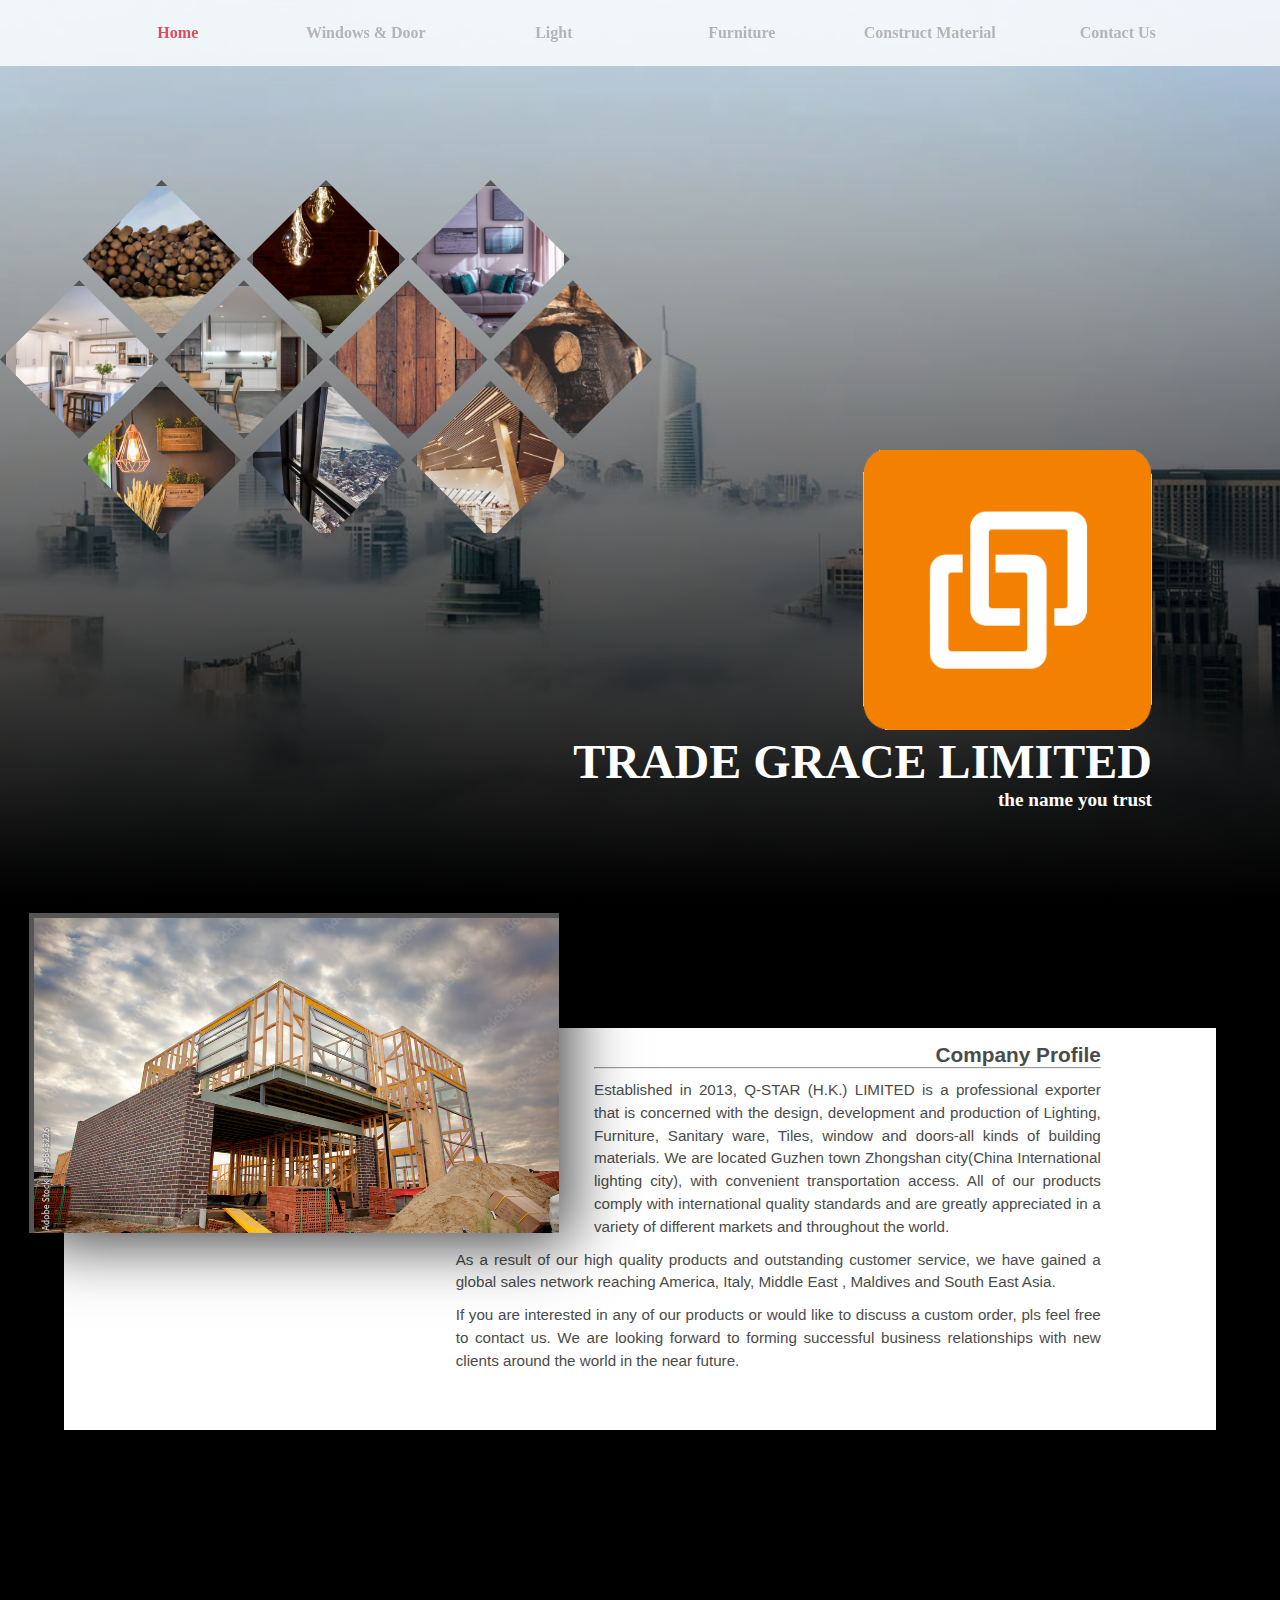
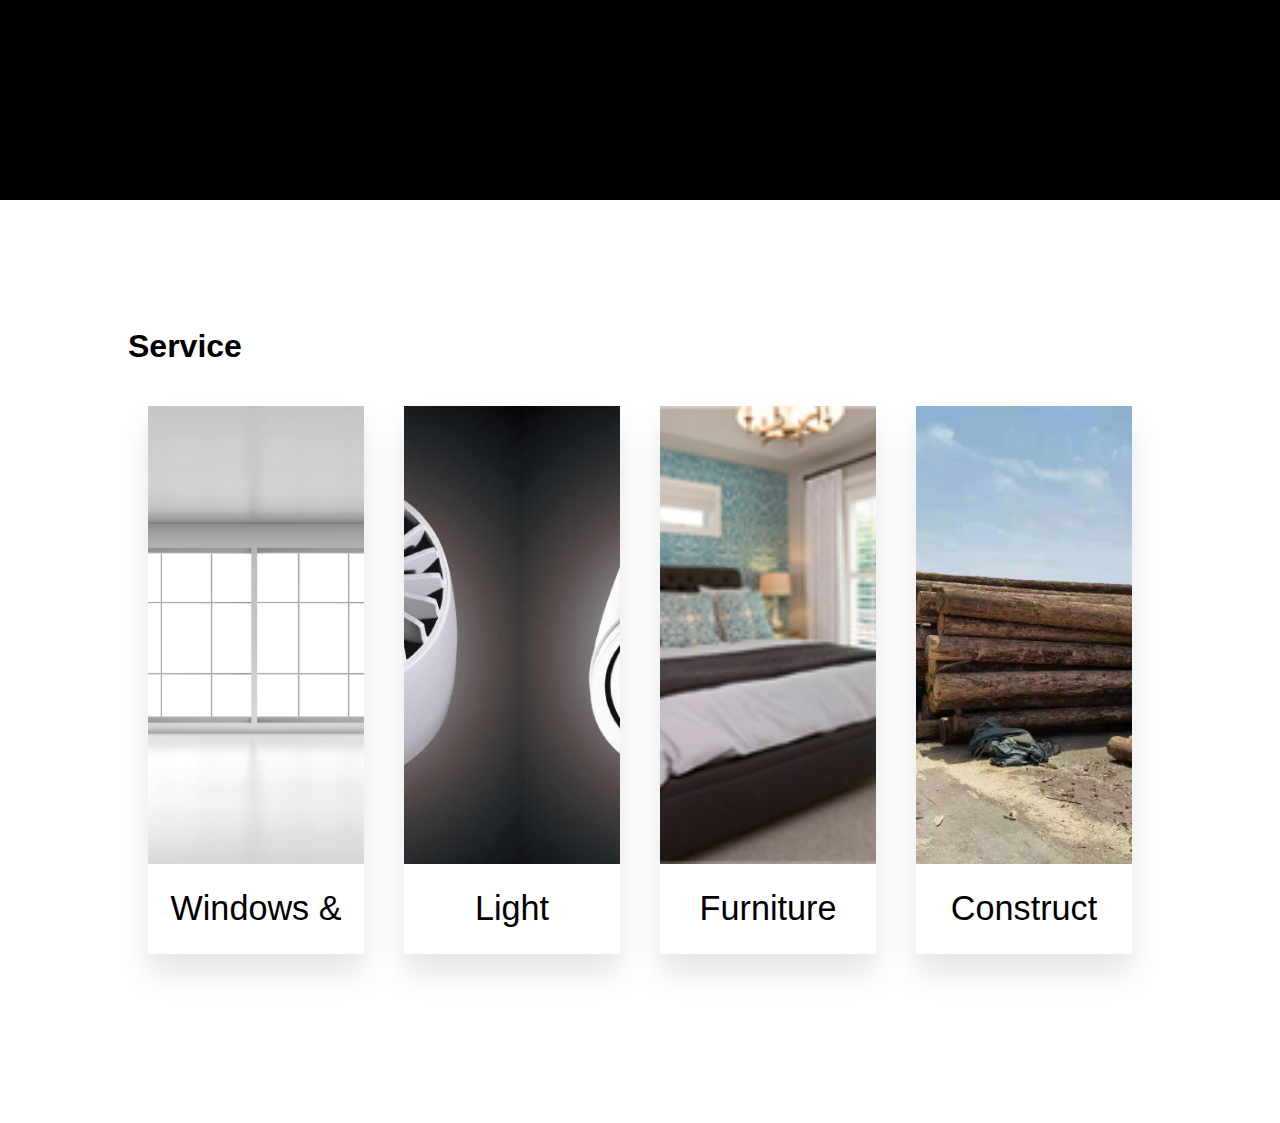
<file: index.html>
<!DOCTYPE html>

<html>

<head>
    <meta charset="UTF-8">
    <link rel="icon" type="image/x-icon" href="./Asset/title-icon.png">
    <meta name="keywords" content="TRADE GRACE LIMITED, Trade, Global Trade">
    <meta name="description" content="Global Trade Limited Company">
    <meta name="viewport" content="width=device-width, initial-scale=1.0">
    <title>TRADE GRACE LIMITED</title>
    <link rel="stylesheet" href="./Css/style.css">
</haed>

<body>
    <header>
        <div class="sideBarButton">
            <a href="#section_menu" onclick="menuShow()">
                <svg xmlns="http://www.w3.org/2000/svg" width="16" height="16" fill="currentColor" class="bi bi-list" viewBox="0 0 16 16">
                    <path fill-rule="evenodd" d="M2.5 12a.5.5 0 0 1 .5-.5h10a.5.5 0 0 1 0 1H3a.5.5 0 0 1-.5-.5zm0-4a.5.5 0 0 1 .5-.5h10a.5.5 0 0 1 0 1H3a.5.5 0 0 1-.5-.5zm0-4a.5.5 0 0 1 .5-.5h10a.5.5 0 0 1 0 1H3a.5.5 0 0 1-.5-.5z"/>
                </svg>
            </a>
            
        </div>
        <section class="section_menu" id="section_menu">
            <div class="hideMenuButton">
                <a href="#section_menu" onclick="menuHide()">
                    <svg xmlns="http://www.w3.org/2000/svg" width="16" height="16" fill="currentColor" class="bi bi-x-lg" viewBox="0 0 16 16">
                        <path fill-rule="evenodd" d="M13.854 2.146a.5.5 0 0 1 0 .708l-11 11a.5.5 0 0 1-.708-.708l11-11a.5.5 0 0 1 .708 0Z"/>
                        <path fill-rule="evenodd" d="M2.146 2.146a.5.5 0 0 0 0 .708l11 11a.5.5 0 0 0 .708-.708l-11-11a.5.5 0 0 0-.708 0Z"/>
                    </svg>
                </a>
            </div>
            
            <nav class="menu_caliban">
                <ul class="menu_list">
                    <li class="menu_item menu_item_current"><a href="index.html" class="menu_link">Home</a></li>
                    <li class="menu_item"><a href="windows.html" class="menu_link">Windows & Door</a></li>
                    <li class="menu_item"><a href="light.html" class="menu_link">Light</a></li>
                    <li class="menu_item"><a href="furniture.html" class="menu_link">Furniture</a></li>
                    <li class="menu_item"><a href="construct.html" class="menu_link">Construct Material</a></li>
                    <li class="menu_item"><a href="contactus.html" class="menu_link">Contact Us</a></li>
                </ul>
            </nav>
        </section>
    </header>


    <main>
        <section class="introduce_section">
            <div class="img_container">
                <img src="./Asset/gallery/gallery1.png" alt="exhibition_1">
                <img src="./Asset/gallery/gallery2.png" alt="exhibition_2">
                <img src="./Asset/gallery/gallery3.png" alt="exhibition_3">
                <img src="./Asset/gallery/gallery4.png" alt="exhibition_4">
                <img src="./Asset/gallery/gallery5.png" alt="exhibition_5">
                <img src="./Asset/gallery/gallery6.png" alt="exhibition_6">
                <img src="./Asset/gallery/gallery7.png" alt="exhibition_7">
                <img src="./Asset/gallery/gallery8.png" alt="exhibition_8">
                <img src="./Asset/gallery/gallery9.png" alt="exhibition_9">
                <img src="./Asset/gallery/gallery10.png" alt="exhibition_10">
            </div>

            <div class='introduce_text'>
                <img src="./Asset/title-icon.png">
                <h4>TRADE GRACE LIMITED</h4>
                <h5>the name you trust</h5>
            </div>
        </section>

        <section class="main-companyProfile">
            <div class="main-companyprofile-content">
                    <div class="card">
                        <div class="thumbnail"><img class="left" src="Asset/intro.jpg" /></div>
                        <div class="right">
                            <h3>Company Profile</h3>
                            <hr>
                            <p>Established in 2013, Q-STAR (H.K.) LIMITED is a professional exporter that is concerned with the design, 
                                development and production of Lighting, Furniture, Sanitary ware, Tiles, window and doors-all kinds of 
                                building materials. We are located Guzhen town Zhongshan city(China International lighting city), with 
                                convenient transportation access. All of our products comply with international quality standards and 
                                are greatly appreciated in a variety of different markets and throughout the world.
                            </p>
                            <p>As a result of our high quality products and outstanding customer service, 
                                we have gained a global sales network reaching America, Italy, Middle East ,
                                Maldives and South East Asia.</p>
                                
                            <p>If you are interested in any of our products or would like to discuss a custom order, 
                                pls feel free to contact us. We are looking forward to forming successful business
                                relationships with new clients around the world in the near future.</p>
                        </div>
                    </div>
            </div>
        </section>

        <section class = "service-exhibition">
            <h3>Service</h3>
            <div class="service-container">
                <div class="service-box">
                    <a href="windows.html">
                        <img src="Asset/windows.jpg" alt="window">
                        <span>Windows & Door</span>
                    </a>
                </div>
                <div class="service-box">
                    <a href="light.html">
                        <img src="Asset/lightNav.jpg" alt="light">
                        <span>Light</span>
                    </a>
                </div>
                <div class="service-box">
                    <a href="furniture.html">
                        <img src="Asset/furnitureNav.webp" alt="furniture">
                        <span>Furniture</span>
                    </a>
                </div>
                <div class="service-box">
                    <a href="construct.html">
                        <img src="Asset/woodNav.jpg" alt="material">
                        <span>Construct Material</span>
                    </a>
                </div>
              </div>
        </section>
    </main>

    <footer></footer>
</body>

<script src="./js/exhibition.js"></script>
</html>
</file>
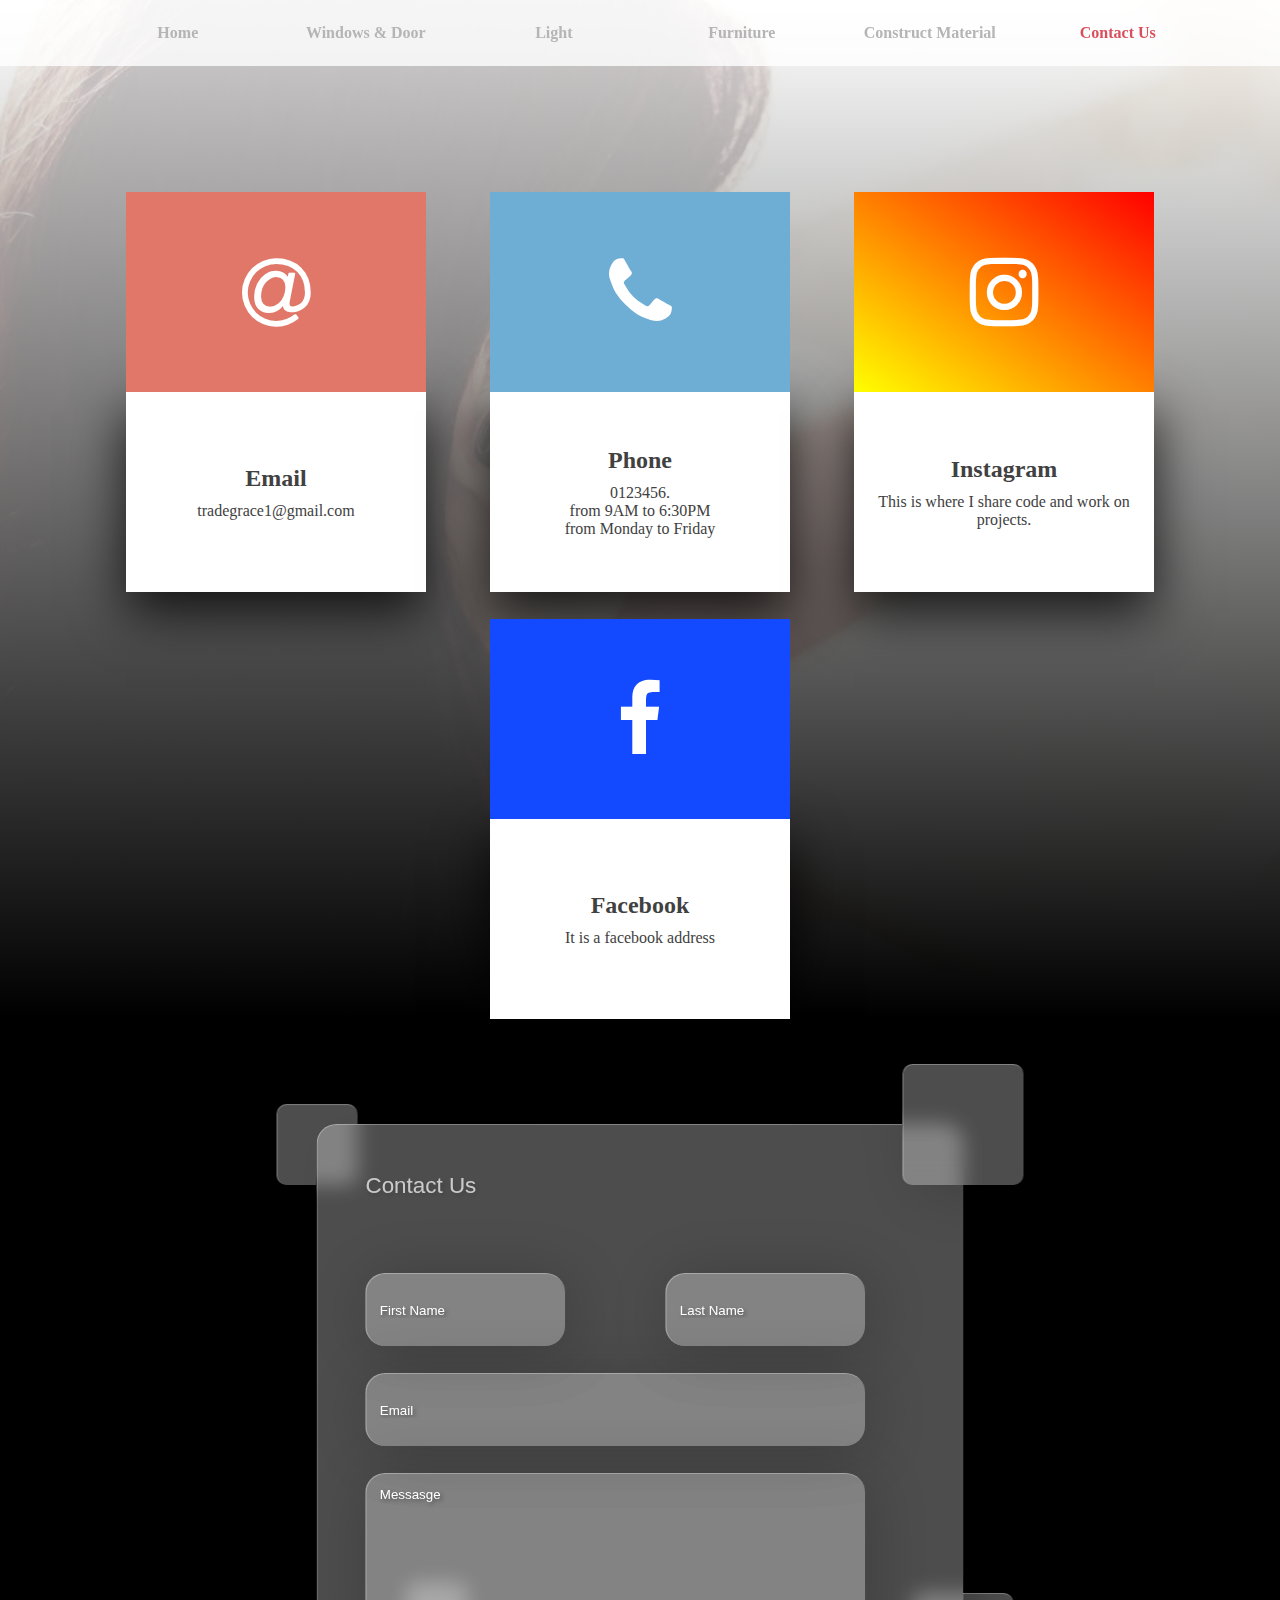
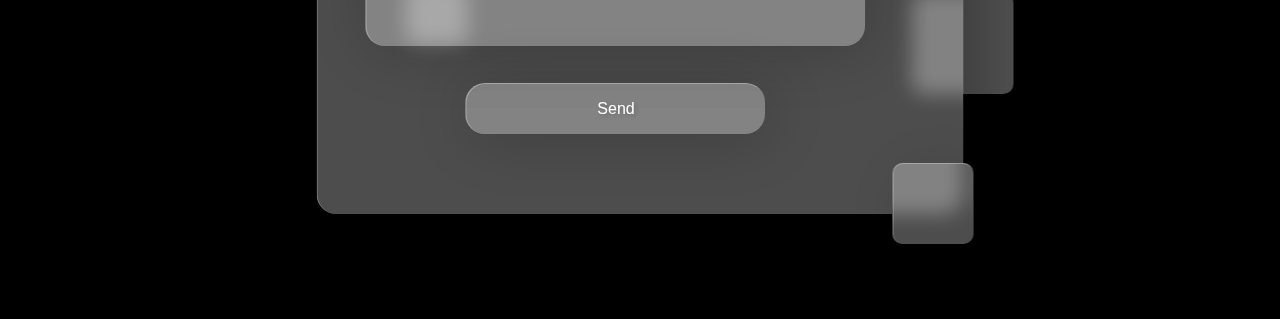
<file: contactus.html>
<!DOCTYPE html>

<html>
    <head>
        <link rel="icon" type="image/x-icon" href="./Asset/title-icon.png">
        <meta name="keywords" content="TRADE GRACE LIMITED, Trade, Global Trade, Constract Material">
        <meta name="description" content="Global Trade Limited Company">
        <meta name="viewport" content="width=device-width, initial-scale=1.0">
        <title>TRADE GRACE LIMITED</title>
        <link rel="stylesheet" href="./Css/style.css">
        <link href="https://stackpath.bootstrapcdn.com/font-awesome/4.7.0/css/font-awesome.min.css" rel="stylesheet" integrity="sha384-wvfXpqpZZVQGK6TAh5PVlGOfQNHSoD2xbE+QkPxCAFlNEevoEH3Sl0sibVcOQVnN"
        crossorigin="anonymous">
    </head>
    <body>
        <header>
            <div class="sideBarButton">
                <a href="#section_menu" onclick="menuShow()">
                    <svg xmlns="http://www.w3.org/2000/svg" width="16" height="16" fill="currentColor" class="bi bi-list" viewBox="0 0 16 16">
                        <path fill-rule="evenodd" d="M2.5 12a.5.5 0 0 1 .5-.5h10a.5.5 0 0 1 0 1H3a.5.5 0 0 1-.5-.5zm0-4a.5.5 0 0 1 .5-.5h10a.5.5 0 0 1 0 1H3a.5.5 0 0 1-.5-.5zm0-4a.5.5 0 0 1 .5-.5h10a.5.5 0 0 1 0 1H3a.5.5 0 0 1-.5-.5z"/>
                    </svg>
                </a>
                
            </div>
            <section class="section_menu" id="section_menu">
                <div class="hideMenuButton">
                    <a href="#section_menu" onclick="menuHide()">
                        <svg xmlns="http://www.w3.org/2000/svg" width="16" height="16" fill="currentColor" class="bi bi-x-lg" viewBox="0 0 16 16">
                            <path fill-rule="evenodd" d="M13.854 2.146a.5.5 0 0 1 0 .708l-11 11a.5.5 0 0 1-.708-.708l11-11a.5.5 0 0 1 .708 0Z"/>
                            <path fill-rule="evenodd" d="M2.146 2.146a.5.5 0 0 0 0 .708l11 11a.5.5 0 0 0 .708-.708l-11-11a.5.5 0 0 0-.708 0Z"/>
                        </svg>
                    </a>
                </div>
                <nav class="menu_caliban">
                    <ul class="menu_list">
                        <li class="menu_item"><a href="index.html" class="menu_link">Home</a></li>
                        <li class="menu_item"><a href="windows.html" class="menu_link">Windows & Door</a></li>
                        <li class="menu_item"><a href="light.html" class="menu_link">Light</a></li>
                        <li class="menu_item"><a href="furniture.html" class="menu_link">Furniture</a></li>
                        <li class="menu_item"><a href="construct.html" class="menu_link">Construct Material</a></li>
                        <li class="menu_item menu_item_current"><a href="contactus.html" class="menu_link">Contact Us</a></li>
                    </ul>
                </nav>
            </section>
        </header>

        <main>
            <section class="contact_section">
                <div class="contact_container">
                    <div class="infor_card">
                        <div class="face face1">
                            <div class="content">
                                <div class="icon">
                                    <i class="fa fa-at" aria-hidden="true"></i>
                                </div>
                            </div>
                        </div>
                        <div class="face face2">
                            <div class="content">
                                <h3>
                                    Email
                                </h3>
                                <p>tradegrace1@gmail.com</p>
                            </div>
                        </div>
                    </div>
        
                    <div class="infor_card">
                        <div class="face face1">
                            <div class="content">
                                <div class="icon">
                                    <i class="fa fa-phone" aria-hidden="true"></i>
                                </div>
                            </div>
                        </div>
                        <div class="face face2">
                            <div class="content">
                                <h3>
                                    Phone
                                </h3>
                                <p>0123456.</p>
                                <p>from 9AM to 6:30PM</p>
                                <p>from Monday to Friday</p>
                            </div>
                        </div>
                    </div>
        
                    <div class="infor_card">
                        <div class="face face1">
                            <div class="content">
                                <div class="icon">
                                    <i class="fa fa-instagram" aria-hidden="true"></i>
                                </div>
                            </div>
                        </div>
                        <div class="face face2">
                            <div class="content">
                                <h3>
                                    <a href="#" target="_blank">Instagram</a>
                                </h3>
                                <p>This is where I share code and work on projects.</p>
                            </div>
                        </div>
                    </div>
        
        
                    <div class="infor_card">
                        <div class="face face1">
                            <div class="content">
                                <div class="icon">
                                    <i class="fa fa-facebook" aria-hidden="true"></i>
                                </div>
                            </div>
                        </div>
                        <div class="face face2">
                            <div class="content">
                                <h3>
                                    <a href="#" target="_blank">Facebook</a>
                                </h3>
                                <p>It is a facebook address</p>
                            </div>
                        </div>
                    </div>
                    
                </div>
            </section>

            <section class="contactform">
                <div class="container">
                    <form >
                      <p>Contact Us</p>
                      <input type="text" placeholder="First Name"><br>
                      <input type="text" placeholder="Last Name"><br>
                      <input type="email" placeholder="Email"><br>
                      <textarea type="text" placeholder="Messasge"></textarea>
                      <input type="button" value="Send"><br>
                    </form>
                  
                    <div class="drops">
                      <div class="drop drop-1"></div>
                      <div class="drop drop-2"></div>
                      <div class="drop drop-3"></div>
                      <div class="drop drop-4"></div>
                      <div class="drop drop-5"></div>
                    </div>
                </div>
            </section>
        </main>
        
        
        <script src="./js/exhibition.js"></script>
    </body>
</html>
</file>
<file: Css/style.css>
* {
  margin: 0px;
  padding: 0px;
}

body {
  margin: 0px;
}

.sideBarButton {
  z-index: 9;
  position: fixed;
  display: none;
}
@media (max-width: 640px) {
  .sideBarButton {
    display: inline;
    width: 35px;
    height: 35px;
    right: 3%;
    top: 3%;
    padding: 2%;
  }
  .sideBarButton a svg {
    height: 32px;
    width: 32px;
    color: gray;
  }
}

.section_menu {
  z-index: 10;
  display: flex;
  flex-direction: row;
  justify-content: center;
  align-items: center;
  position: fixed;
  background-color: rgba(255, 255, 255, 0.8);
  width: 100%;
}
@media (max-width: 640px) {
  .section_menu {
    background-color: rgba(255, 255, 255, 0.9);
    right: 0;
    flex-direction: column;
    width: 80%;
    height: 100%;
    display: none;
  }
}
.section_menu .hideMenuButton {
  position: absolute;
  top: 3%;
  right: 5%;
  height: 35px;
  width: 35px;
  color: black;
  display: none;
}
.section_menu .hideMenuButton a svg {
  height: 25px;
  width: 25px;
}
@media (max-width: 640px) {
  .section_menu .hideMenuButton {
    display: inline;
    color: black;
  }
}
.section_menu .menu_caliban .menu_list {
  position: relative;
  display: flex;
  flex-direction: row;
  flex-wrap: wrap;
  list-style: none;
}
.section_menu .menu_caliban .menu_list .menu_item {
  margin: 0.5em 0.5em;
  padding: 0.5em;
  flex-grow: 10;
}
.section_menu .menu_caliban .menu_list .menu_item .menu_link {
  position: relative;
  display: block;
  width: 150px;
  margin: 0 3px;
  color: #b5b5b5;
  transition: color 0.2s;
  font-size: 100%;
  font-weight: bold;
  text-align: center;
  padding: 5%;
  cursor: pointer;
  user-select: none;
  text-decoration: none;
  transition: transform 0.2s;
}
@media (max-width: 1200px) and (min-width: 640px) {
  .section_menu .menu_caliban .menu_list .menu_item .menu_link {
    width: 60px;
    font-size: 2px;
  }
}
.section_menu .menu_caliban .menu_list .menu_item_current .menu_link {
  color: #d94f5c;
}

.introduce_section {
  width: 100%;
  height: 100vh;
  position: relative;
  background-image: linear-gradient(rgba(0, 0, 0, 0) 0%, black 100%), url(../Asset/introbuilding.webp);
  background-repeat: no-repeat;
  background-size: cover;
}
.introduce_section .img_container {
  position: relative;
  flex-grow: 1;
  max-width: 50%;
  max-height: 50%;
  top: 20%;
  display: grid;
  grid-template-columns: repeat(8, 1fr);
  grid-template-rows: repeat(4, 1fr);
  grid-gap: 2vmin;
}
.introduce_section .img_container img {
  z-index: 1;
  grid-column: span 2;
  max-width: 100%;
  margin-bottom: -52%;
  clip-path: polygon(50% 0%, 100% 50%, 50% 100%, 0% 50%);
  border: 6px solid #555;
}
.introduce_section .img_container img:nth-child(7n+1) {
  grid-column: 2/span 2;
}
.introduce_section .img_container img:nth-child(1) {
  animation: exhibitionRotateAnimation1 6s linear infinite;
  animation-delay: 4s;
}
@keyframes exhibitionRotateAnimation1 {
  0% {
    transform: rotateY(0deg);
  }
  30% {
    transform: rotateY(180deg);
    content: url("../Asset/gallery/card-back.png");
  }
  60% {
    transform: rotateY(360deg);
    content: url("../Asset/gallery/gallery1.png");
  }
  100% {
    transform: rotateY(360deg);
  }
}
.introduce_section .img_container img:nth-child(2) {
  animation: exhibitionRotateAnimation2 4s linear infinite;
  animation-delay: 3s;
}
@keyframes exhibitionRotateAnimation2 {
  0% {
    transform: rotateY(0deg);
  }
  30% {
    transform: rotateY(180deg);
    content: url("../Asset/gallery/card-back.png");
  }
  60% {
    transform: rotateY(360deg);
    content: url("../Asset/gallery/gallery2.png");
  }
  100% {
    transform: rotateY(360deg);
  }
}
.introduce_section .img_container img:nth-child(3) {
  animation: exhibitionRotateAnimation3 5s linear infinite;
  animation-delay: 8s;
}
@keyframes exhibitionRotateAnimation3 {
  0% {
    transform: rotateY(0deg);
  }
  30% {
    transform: rotateY(180deg);
    content: url("../Asset/gallery/card-back.png");
  }
  60% {
    transform: rotateY(360deg);
    content: url("../Asset/gallery/gallery3.png");
  }
  100% {
    transform: rotateY(360deg);
  }
}
.introduce_section .img_container img:nth-child(4) {
  animation: exhibitionRotateAnimation4 7s linear infinite;
  animation-delay: 8s;
}
@keyframes exhibitionRotateAnimation4 {
  0% {
    transform: rotateY(0deg);
  }
  30% {
    transform: rotateY(180deg);
    content: url("../Asset/gallery/card-back.png");
  }
  60% {
    transform: rotateY(360deg);
    content: url("../Asset/gallery/gallery4.png");
  }
  100% {
    transform: rotateY(360deg);
  }
}
.introduce_section .img_container img:nth-child(5) {
  animation: exhibitionRotateAnimation5 3s linear infinite;
  animation-delay: 8s;
}
@keyframes exhibitionRotateAnimation5 {
  0% {
    transform: rotateY(0deg);
  }
  30% {
    transform: rotateY(180deg);
    content: url("../Asset/gallery/card-back.png");
  }
  60% {
    transform: rotateY(360deg);
    content: url("../Asset/gallery/gallery5.png");
  }
  100% {
    transform: rotateY(360deg);
  }
}
.introduce_section .img_container img:nth-child(6) {
  animation: exhibitionRotateAnimation6 4s linear infinite;
  animation-delay: 7s;
}
@keyframes exhibitionRotateAnimation6 {
  0% {
    transform: rotateY(0deg);
  }
  30% {
    transform: rotateY(180deg);
    content: url("../Asset/gallery/card-back.png");
  }
  60% {
    transform: rotateY(360deg);
    content: url("../Asset/gallery/gallery6.png");
  }
  100% {
    transform: rotateY(360deg);
  }
}
.introduce_section .img_container img:nth-child(7) {
  animation: exhibitionRotateAnimation7 3s linear infinite;
  animation-delay: 3s;
}
@keyframes exhibitionRotateAnimation7 {
  0% {
    transform: rotateY(0deg);
  }
  30% {
    transform: rotateY(180deg);
    content: url("../Asset/gallery/card-back.png");
  }
  60% {
    transform: rotateY(360deg);
    content: url("../Asset/gallery/gallery7.png");
  }
  100% {
    transform: rotateY(360deg);
  }
}
.introduce_section .img_container img:nth-child(8) {
  animation: exhibitionRotateAnimation8 4s linear infinite;
  animation-delay: 3s;
}
@keyframes exhibitionRotateAnimation8 {
  0% {
    transform: rotateY(0deg);
  }
  30% {
    transform: rotateY(180deg);
    content: url("../Asset/gallery/card-back.png");
  }
  60% {
    transform: rotateY(360deg);
    content: url("../Asset/gallery/gallery8.png");
  }
  100% {
    transform: rotateY(360deg);
  }
}
.introduce_section .img_container img:nth-child(9) {
  animation: exhibitionRotateAnimation9 4s linear infinite;
  animation-delay: 10s;
}
@keyframes exhibitionRotateAnimation9 {
  0% {
    transform: rotateY(0deg);
  }
  30% {
    transform: rotateY(180deg);
    content: url("../Asset/gallery/card-back.png");
  }
  60% {
    transform: rotateY(360deg);
    content: url("../Asset/gallery/gallery9.png");
  }
  100% {
    transform: rotateY(360deg);
  }
}
.introduce_section .img_container img:nth-child(10) {
  animation: exhibitionRotateAnimation10 5s linear infinite;
  animation-delay: 2s;
}
@keyframes exhibitionRotateAnimation10 {
  0% {
    transform: rotateY(0deg);
  }
  30% {
    transform: rotateY(180deg);
    content: url("../Asset/gallery/card-back.png");
  }
  60% {
    transform: rotateY(360deg);
    content: url("../Asset/gallery/gallery10.png");
  }
  100% {
    transform: rotateY(360deg);
  }
}
.introduce_section .introduce_text {
  position: absolute;
  top: 50%;
  right: 10%;
  text-align: right;
  color: white;
}
.introduce_section .introduce_text img {
  width: 50%;
  height: 50%;
}
.introduce_section .introduce_text h4 {
  font-family: fantasy;
  font-size: xxx-large;
}
.introduce_section .introduce_text h5 {
  font-family: fangsong;
  font-size: larger;
}
.introduce_section .introduce_text h6 {
  font-size: large;
}

.main-companyProfile {
  width: 100%;
  height: 100vh;
  background-color: black;
  overflow: auto;
  font-family: "Roboto", sans-serif;
}
.main-companyProfile .main-companyprofile-content {
  margin: 10% 5% 0 5%;
  /* The card */
}
.main-companyProfile .main-companyprofile-content .card {
  position: relative;
  background-color: #FFF;
  -webkit-box-shadow: 10px 10px 93px 0px rgba(0, 0, 0, 0.75);
  -moz-box-shadow: 10px 10px 93px 0px rgba(0, 0, 0, 0.75);
  box-shadow: 10px 10px 93px 0px rgba(0, 0, 0, 0.75);
  /* Image on the left side */
  /* Right side of the card */
  /* Floating action button */
}
.main-companyProfile .main-companyprofile-content .card .thumbnail {
  float: left;
  position: relative;
  left: -3%;
  margin-top: -10%;
  height: 320px;
  width: 530px;
  box-shadow: 10px 10px 60px 0px rgba(0, 0, 0, 0.75);
  overflow: hidden;
}
@media (max-width: 640px) {
  .main-companyProfile .main-companyprofile-content .card .thumbnail {
    height: 40%;
    width: 50%;
  }
}
.main-companyProfile .main-companyprofile-content .card img {
  border: 5px solid #555;
  width: 100%;
  height: 100%;
}
.main-companyProfile .main-companyprofile-content .card img .left {
  position: absolute;
  left: 50%;
  top: 50%;
  height: auto;
  width: 100%;
  -webkit-transform: translate(-50%, -50%);
  -ms-transform: translate(-50%, -50%);
  transform: translate(-50%, -50%);
}
.main-companyProfile .main-companyprofile-content .card .right {
  margin-left: 10%;
  margin-right: 10%;
  margin-bottom: 10%;
  padding-bottom: 5%;
}
.main-companyProfile .main-companyprofile-content .card h3 {
  padding-top: 15px;
  font-size: 1.3rem;
  color: #4B4B4B;
  text-align: right;
}
.main-companyProfile .main-companyprofile-content .card p {
  text-align: justify;
  padding-top: 10px;
  font-size: 0.95rem;
  line-height: 150%;
  color: #4B4B4B;
  margin-left: 30%;
}
@media (max-width: 640px) {
  .main-companyProfile .main-companyprofile-content .card p {
    margin-left: 5%;
  }
}
.main-companyProfile .main-companyprofile-content .card .separator {
  margin-top: 10px;
  border: 1px solid #C3C3C3;
}
.main-companyProfile .main-companyprofile-content .card .fab {
  position: absolute;
  right: 50px;
  bottom: -40px;
  box-sizing: border-box;
  padding-top: 18px;
  background-color: #1875D0;
  width: 80px;
  height: 80px;
  color: white;
  text-align: center;
  border-radius: 50%;
  -webkit-box-shadow: 10px 10px 50px 0px rgba(0, 0, 0, 0.75);
  -moz-box-shadow: 10px 10px 50px 0px rgba(0, 0, 0, 0.75);
  box-shadow: 10px 10px 50px 0px rgba(0, 0, 0, 0.75);
}

.service-exhibition {
  padding: 10%;
}
.service-exhibition h3 {
  font-family: Arial, Helvetica, sans-serif;
  font-size: xx-large;
}
.service-exhibition .service-container {
  display: flex;
  flex-direction: row;
  width: 100%;
  padding: 4% 0;
  box-sizing: border-box;
  height: 70vh;
}
@media (max-width: 640px) {
  .service-exhibition .service-container {
    flex-direction: column;
    height: 40vh;
  }
}
.service-exhibition .service-box {
  position: relative;
  flex: 1;
  overflow: hidden;
  transition: 0.5s;
  margin: 0 2%;
  box-shadow: 0 20px 30px rgba(0, 0, 0, 0.1);
  line-height: 0;
}
@media (max-width: 640px) {
  .service-exhibition .service-box {
    margin: 2% 2%;
  }
}
.service-exhibition .service-box a {
  font-family: sans-serif;
  text-decoration: none;
  color: black;
}
.service-exhibition .service-box a img {
  width: 100%;
  height: calc(100% - 10vh);
  object-fit: cover;
  transition: 0.5s;
}
@media (max-width: 640px) {
  .service-exhibition .service-box a img {
    height: 100px;
  }
}
.service-exhibition .service-box a span {
  font-size: 3.8vh;
  display: block;
  text-align: center;
  height: 10vh;
  line-height: 2.6;
}
@media (max-width: 640px) {
  .service-exhibition .service-box a span {
    position: absolute;
    background-color: rgba(255, 255, 255, 0);
    text-align: left;
    height: 100px;
    font-size: 30px;
    top: 5px;
    left: 5px;
    color: gray;
  }
}
.service-exhibition .service-box:hover {
  flex: 1 1 50%;
}
.service-exhibition .service-box:hover a img {
  width: 100%;
  height: 100%;
}

.product_exhibition_section {
  position: relative;
  width: 100%;
  height: 100vh;
  background: linear-gradient(black 0%, rgba(0, 0, 0, 0) 100%);
  display: flex;
  justify-content: center;
}
@media (max-width: 640px) {
  .product_exhibition_section {
    height: 60vh;
  }
}
.product_exhibition_section img {
  align-self: center;
  border-radius: 10px;
  width: 80%;
  height: 60%;
  min-width: 600px;
  min-height: 400px;
}
@media (max-width: 640px) {
  .product_exhibition_section img {
    width: 80%;
    height: auto;
    min-width: 250px;
    min-height: 0px;
  }
}
.product_exhibition_section a {
  display: none;
}
@media (max-width: 640px) {
  .product_exhibition_section a {
    display: inline;
    position: absolute;
    top: 45%;
    width: 30px;
    height: 60px;
    border-radius: 5px;
    cursor: pointer;
    user-select: none;
    background-color: rgba(255, 255, 255, 0.1);
  }
  .product_exhibition_section a:nth-child(2) {
    left: 10%;
  }
  .product_exhibition_section a:nth-child(3) {
    right: 10%;
  }
  .product_exhibition_section a svg {
    width: 30px;
    height: 60px;
  }
}
.product_exhibition_section .img_container {
  position: absolute;
  flex-grow: 4;
  min-width: 200px;
  max-height: 50%;
  top: 70%;
  right: 4%;
  display: grid;
  grid-template-columns: repeat(8, 50px);
  grid-template-rows: repeat(4, 60px);
  grid-gap: 10px;
}
@media (max-width: 640px) {
  .product_exhibition_section .img_container {
    display: none;
  }
}
.product_exhibition_section .img_container img {
  z-index: 1;
  grid-column: span 2;
  min-width: 100px;
  min-height: 100px;
  clip-path: polygon(50% 0%, 100% 50%, 50% 100%, 0% 50%);
  transform: scale(1);
  transition: all 0.25s;
}
.product_exhibition_section .img_container img:nth-child(7n+1) {
  grid-column: 2/span 2;
}
.product_exhibition_section .img_container img:hover {
  transform: scale(1.25);
}

.product_list {
  overflow: hidden;
  font-family: "Roboto", sans-serif;
  display: flex;
  flex-direction: column;
}
.product_list .main_product_nav {
  margin: 30px auto;
  display: flex;
  list-style-type: none;
  box-shadow: 0 1px 3px rgba(0, 0, 0, 0.12), 0 1px 2px rgba(0, 0, 0, 0.24);
}
.product_list .tab {
  width: 150px;
  padding: 20px 0;
  background: white;
  color: #607D8B;
  overflow: hidden;
  text-align: center;
  -webkit-box-flex: 1;
  -ms-flex-positive: 1;
  flex-grow: 1;
  cursor: pointer;
  position: relative;
  user-select: none;
}
@media (max-width: 640px) {
  .product_list .tab {
    width: 70px;
    font-size: 10px;
  }
}
.product_list .indicator {
  width: 150px;
  height: 3px;
  background: #2196F3;
  position: absolute;
  margin-top: 58px;
  margin-left: 0;
  -webkit-transition: margin 0.5s ease;
  transition: margin 0.5s ease;
}
@media (max-width: 640px) {
  .product_list .indicator {
    width: 70px;
    height: 2px;
    margin-top: 55px;
    font-size: 10px;
  }
}
.product_list .cercle {
  width: 0px;
  height: 0px;
  position: absolute;
}
.product_list .light .cercle {
  background: white;
}
.product_list .dark .cercle {
  background: black;
}
.product_list .anim {
  opacity: 0.2;
  -webkit-animation: touch 1.2s ease-out;
  animation: touch 1.2s ease-out;
}
@-webkit-keyframes touch {
  100% {
    width: 600px;
    height: 600px;
    border-radius: 600px;
    opacity: 0;
    -ms-filter: "progid:DXImageTransform.Microsoft.Alpha(Opacity=0)";
    margin: -300px;
  }
}
@keyframes touch {
  100% {
    width: 600px;
    height: 600px;
    border-radius: 600px;
    opacity: 0;
    -ms-filter: "progid:DXImageTransform.Microsoft.Alpha(Opacity=0)";
    margin: -300px;
  }
}
.product_list .products_exhibition {
  display: grid;
  place-content: center;
  justify-items: center;
  margin-bottom: 30px;
}
.product_list .products_exhibition .card-wrapper {
  list-style: none;
  padding: 0;
  margin: 0;
  display: grid;
  grid-template-columns: repeat(4, 1fr);
  grid-gap: 1.5rem;
  max-width: 100vw;
  width: 120ch;
  padding-left: 1rem;
  padding-right: 1rem;
}
@media (max-width: 640px) {
  .product_list .products_exhibition .card-wrapper {
    display: flex;
    flex-direction: column;
  }
}
.product_list .products_exhibition .card-wrapper .card {
  background-color: #fff;
  border-radius: 0.5rem;
  box-shadow: 0.05rem 0.1rem 0.3rem -0.03rem rgba(0, 0, 0, 0.45);
  padding-bottom: 1rem;
}
@media (max-width: 640px) {
  .product_list .products_exhibition .card-wrapper .card {
    margin: 0 30px 0 30px;
  }
}
.product_list .products_exhibition .card-wrapper .card img {
  border-radius: 0.5rem 0.5rem 0 0;
  width: 100%;
  object-fit: cover;
  max-height: max(10rem, 30vh);
  aspect-ratio: 4/3;
  mix-blend-mode: var(--card-blend-mode);
}
.product_list .products_exhibition .card-wrapper .card img ~ * {
  margin-left: 1rem;
  margin-right: 1rem;
}
.product_list .products_exhibition .card-wrapper .card h3 {
  margin-top: 1rem;
  font-size: 1.25rem;
}
@media (max-width: 640px) {
  .product_list .products_exhibition .card-wrapper .card h3 {
    font-size: 1rem;
  }
}
.product_list .products_exhibition .card-wrapper .card a {
  color: inherit;
}
@media (max-width: 640px) {
  .product_list .products_exhibition .card-wrapper .card p {
    font-size: 0.8rem;
  }
}

.contact_section {
  padding-top: 5%;
  width: 100%;
  height: 100%;
  min-height: 100vh;
  background-image: linear-gradient(to bottom, rgba(255, 255, 255, 0.76) 0%, black 100%), url(../Asset/contact.webp);
  background-repeat: no-repeat;
  background-size: cover;
  overflow: auto;
}
@media (max-width: 640px) {
  .contact_section {
    height: 100%;
  }
}
.contact_section h1 {
  margin-top: 5%;
  margin-left: 5%;
  margin-bottom: 5%;
}

.contact_container {
  margin-top: 10%;
  width: 100%;
  position: relative;
  display: flex;
  justify-content: center;
  margin-left: 0%;
  gap: 3vh 5%;
  flex-flow: wrap;
}
@media (max-width: 640px) {
  .contact_container {
    flex-direction: column;
    gap: 3% 5%;
  }
}
@media (max-width: 640px) {
  .contact_container {
    width: 95%;
  }
}
.contact_container .infor_card {
  position: relative;
  border-radius: 10px;
}
@media (max-width: 640px) {
  .contact_container .infor_card {
    margin: 10px 0px 0 10px;
    width: 100%;
    display: flex;
    flex-direction: row;
  }
}
.contact_container .infor_card .icon {
  position: absolute;
  top: 0;
  left: 0;
  width: 100%;
  height: 100%;
  min-width: 108px;
  background: #f00;
  transition: 0.7s;
  z-index: 1;
}
.contact_container .infor_card .icon .fa {
  position: absolute;
  top: 50%;
  left: 50%;
  transform: translate(-50%, -50%);
  font-size: 80px;
  transition: 0.7s;
  color: #fff;
}
.contact_container .infor_card .face {
  width: 300px;
  height: 200px;
  transition: 0.5s;
}
.contact_container .infor_card .face.face1 {
  position: relative;
  background: #333;
  display: flex;
  justify-content: center;
  align-items: center;
  z-index: 1;
}
.contact_container .infor_card .face.face1 .content {
  opacity: 1;
  transition: 0.5s;
}
.contact_container .infor_card .face.face1 .content i {
  max-width: 100px;
}
.contact_container .infor_card .face.face2 {
  position: relative;
  background: #fff;
  display: flex;
  justify-content: center;
  align-items: center;
  padding: 20px;
  box-sizing: border-box;
  box-shadow: 0 20px 50px rgba(0, 0, 0, 0.8);
}
.contact_container .infor_card .face.face2 .content p {
  margin: 0;
  padding: 0;
  text-align: center;
  color: #414141;
}
@media (max-width: 640px) {
  .contact_container .infor_card .face.face2 .content p {
    font-size: 4%;
  }
}
.contact_container .infor_card .face.face2 .content h3 {
  margin: 0 0 10px 0;
  padding: 0;
  color: #fff;
  font-size: 24px;
  text-align: center;
  color: #414141;
}
@media (max-width: 640px) {
  .contact_container .infor_card .face.face2 .content h3 {
    font-size: 6%;
  }
}
.contact_container a {
  text-decoration: none;
  color: #414141;
}

.contact_container .infor_card:nth-child(1) .icon {
  background: #e07768;
}

.contact_container .infor_card:nth-child(2) .icon {
  background: #6eadd4;
}

.contact_container .infor_card:nth-child(3) .icon {
  background: linear-gradient(to bottom left, red, yellow);
}

.contact_container .infor_card:nth-child(4) .icon {
  background: #144AFF;
}

.contactform {
  position: relative;
  width: 100%;
  height: 100vh;
  background-color: black;
}
.contactform .container {
  position: absolute;
  transform: translate(-50%, -50%);
  top: 50%;
  left: 50%;
  font-family: "Montserrat", sans-serif;
  min-height: 520px;
  min-width: 600px;
}
@media (max-width: 640px) {
  .contactform .container {
    min-height: 800px;
    min-width: 300px;
    height: 800px;
    width: 300px;
    top: 50%;
    left: 50%;
  }
}
.contactform form {
  background: rgba(255, 255, 255, 0.3);
  padding: 3em;
  min-height: 500px;
  min-width: 550px;
  border-radius: 20px;
  border-left: 1px solid rgba(255, 255, 255, 0.3);
  border-top: 1px solid rgba(255, 255, 255, 0.3);
  backdrop-filter: blur(10px);
  box-shadow: 20px 20px 40px -6px rgba(0, 0, 0, 0.2);
  position: relative;
  transition: all 0.2s ease-in-out;
  display: grid;
  grid-template-columns: 100px 100px 100px 100px 100px;
  grid-template-rows: 100px 100px 100px 100px 100px;
}
@media (max-width: 640px) {
  .contactform form {
    height: 700px;
    width: 250px;
    min-height: 500px;
    min-width: 250px;
    grid-template-columns: 80px 80px 80px;
    grid-template-rows: 100px 100px 100px 100px 100px 100px;
  }
}
.contactform form p {
  font-weight: 500;
  color: #fff;
  opacity: 0.7;
  font-size: 1.4rem;
  margin-top: 0;
  margin-bottom: 60px;
  text-shadow: 2px 2px 4px rgba(0, 0, 0, 0.2);
  text-align: left;
  grid-row: 1/span 1;
  grid-column: 1/span 2;
}
.contactform form input, .contactform form textarea {
  background: transparent;
  padding: 1em;
  margin-bottom: 2em;
  border: none;
  border-left: 1px solid rgba(255, 255, 255, 0.3);
  border-top: 1px solid rgba(255, 255, 255, 0.3);
  border-radius: 20px;
  backdrop-filter: blur(5px);
  box-shadow: 4px 4px 60px rgba(0, 0, 0, 0.2);
  color: #fff;
  font-family: Montserrat, sans-serif;
  font-weight: 500;
  transition: all 0.2s ease-in-out;
  text-shadow: 2px 2px 4px rgba(0, 0, 0, 0.2);
}
.contactform form input:nth-child(2), .contactform form textarea:nth-child(2) {
  grid-row: 2/span 1;
  grid-column: 1/span 2;
}
@media (max-width: 640px) {
  .contactform form input:nth-child(2), .contactform form textarea:nth-child(2) {
    grid-row: 2/span 1;
    grid-column: 1/span 3;
  }
}
.contactform form input:nth-child(4), .contactform form textarea:nth-child(4) {
  grid-row: 2/span 1;
  grid-column: 4/span 2;
}
@media (max-width: 640px) {
  .contactform form input:nth-child(4), .contactform form textarea:nth-child(4) {
    grid-row: 3/span 1;
    grid-column: 1/span 3;
  }
}
.contactform form input:nth-child(6), .contactform form textarea:nth-child(6) {
  grid-row: 3/span 1;
  grid-column: 1/span 5;
}
@media (max-width: 640px) {
  .contactform form input:nth-child(6), .contactform form textarea:nth-child(6) {
    grid-row: 4/span 1;
    grid-column: 1/span 3;
  }
}
.contactform form input:nth-child(8), .contactform form textarea:nth-child(8) {
  grid-row: 4/span 3;
  grid-column: 1/span 5;
  resize: none;
}
@media (max-width: 640px) {
  .contactform form input:nth-child(8), .contactform form textarea:nth-child(8) {
    grid-row: 5/span 2;
    grid-column: 1/span 3;
  }
}
.contactform form input:nth-child(9), .contactform form textarea:nth-child(9) {
  grid-row: 7/span 1;
  grid-column: 2/span 3;
}
@media (max-width: 640px) {
  .contactform form input:nth-child(9), .contactform form textarea:nth-child(9) {
    grid-row: 7/span 1;
    grid-column: 2/span 1;
  }
}
.contactform form input:hover, .contactform form textarea:hover {
  background: rgba(255, 255, 255, 0.1);
  box-shadow: 4px 4px 60px 8px rgba(0, 0, 0, 0.2);
}
.contactform form input[type=email]:focus, .contactform form input[type=text]:focus, .contactform form textarea[type=email]:focus, .contactform form textarea[type=text]:focus {
  background: rgba(255, 255, 255, 0.1);
  box-shadow: 4px 4px 60px 8px rgba(0, 0, 0, 0.2);
}
.contactform form input[type=button], .contactform form textarea[type=button] {
  margin-top: 10px;
  font-size: 1rem;
}
.contactform form input[type=button]:hover, .contactform form textarea[type=button]:hover {
  cursor: pointer;
}
.contactform form input[type=button]:active, .contactform form textarea[type=button]:active {
  background: rgba(255, 255, 255, 0.2);
}
.contactform form:hover {
  margin: 4px;
}
.contactform ::placeholder {
  font-family: Montserrat, sans-serif;
  font-weight: 400;
  color: #fff;
  text-shadow: 2px 2px 4px rgba(0, 0, 0, 0.4);
}
.contactform .drop {
  background: rgba(255, 255, 255, 0.3);
  backdrop-filter: blur(10px);
  border-radius: 10px;
  border-left: 1px solid rgba(255, 255, 255, 0.3);
  border-top: 1px solid rgba(255, 255, 255, 0.3);
  box-shadow: 10px 10px 60px -8px rgba(0, 0, 0, 0.2);
  position: absolute;
  transition: all 0.2s ease;
}
.contactform .drop-1 {
  height: 80px;
  width: 80px;
  top: -20px;
  left: -40px;
  z-index: -1;
}
.contactform .drop-2 {
  height: 80px;
  width: 80px;
  bottom: -30px;
  right: -10px;
}
.contactform .drop-3 {
  height: 100px;
  width: 100px;
  bottom: 120px;
  right: -50px;
  z-index: -1;
}
.contactform .drop-4 {
  height: 120px;
  width: 120px;
  top: -60px;
  right: -60px;
}
.contactform .drop-5 {
  height: 60px;
  width: 60px;
  bottom: 170px;
  left: 90px;
  z-index: -1;
}
.contactform a,
.contactform input:focus,
.contactform select:focus,
.contactform textarea:focus,
.contactform button:focus {
  outline: none;
}

/*# sourceMappingURL=style.css.map */
</file>
